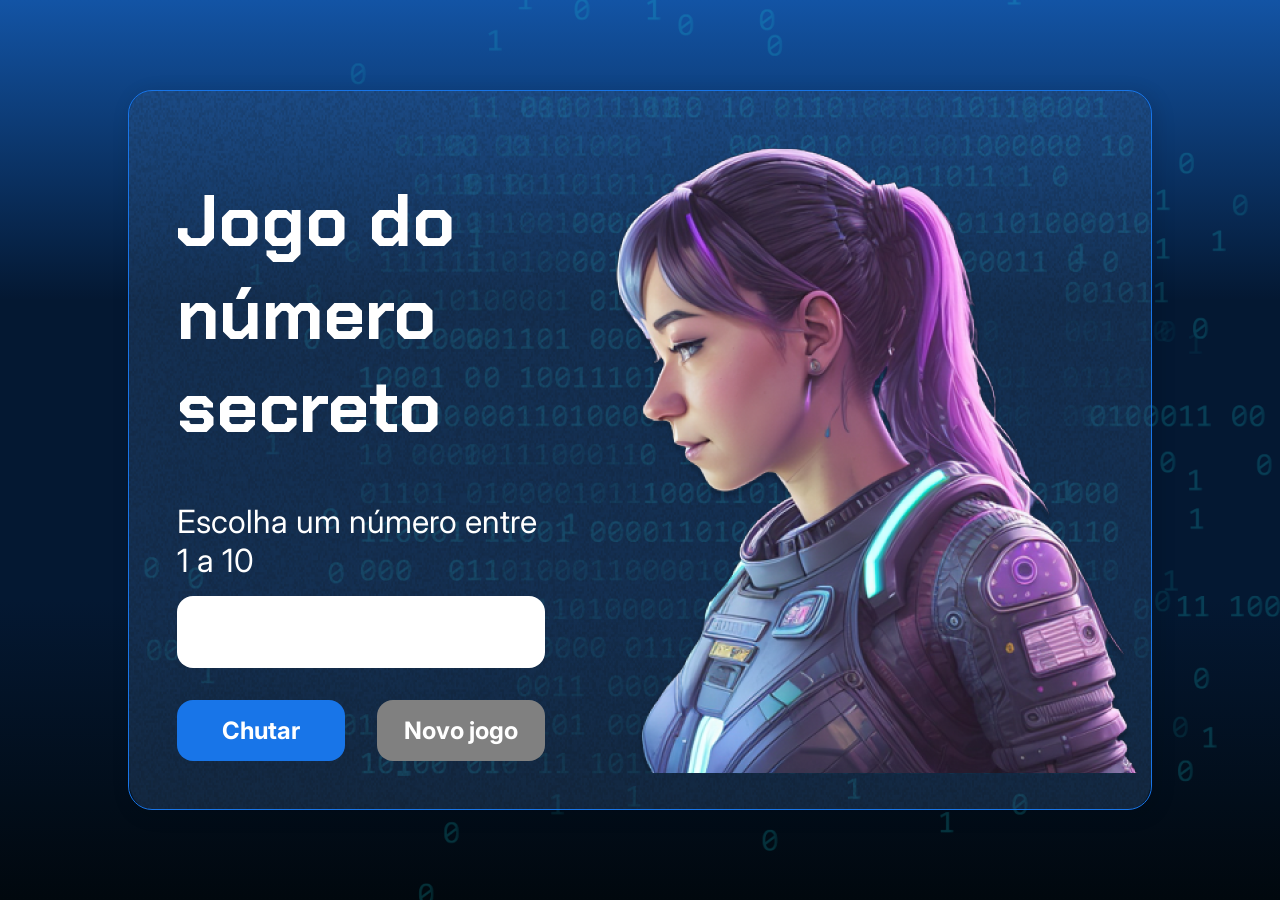
<file: numero-secreto/index.html>
<!DOCTYPE html>
<html lang="pt-br">

<head>
    <meta charset="UTF-8">
    <meta name="viewport" content="width=device-width, initial-scale=1.0">
    <script src="https://code.responsivevoice.org/responsivevoice.js"></script>
    <link rel="preconnect" href="https://fonts.googleapis.com">
    <link rel="preconnect" href="https://fonts.gstatic.com" crossorigin>
    <link href="https://fonts.googleapis.com/css2?family=Chakra+Petch:wght@700&family=Inter:wght@400;700&display=swap"
        rel="stylesheet">
    <link rel="stylesheet" href="style.css">
    <title>JS Game</title>
</head>

<body>

    <div class="container">
        <div class="container__conteudo">
            <div class="container__informacoes">
                <div class="container__texto">
                    <h1>Adivinhe o <span class="container__texto-azul">numero secreto</span></h1>
                    <p class="texto__paragrafo">Escolha um número entre 1 a 10</p>
                </div>
                <input type="number" min="1" max="10" class="container__input">
                <div class="chute container__botoes">
                    <button onclick="verificarChute()" class="container__botao">Chutar</button>
                    <button onclick="reiniciarJogo()" id="reiniciar" class="container__botao" disabled>Novo jogo</button>
                </div>
            </div>
            <img src="./img/ia.png" alt="Uma pessoa olhando para a esquerda" class="container__imagem-pessoa" />
        </div>
    </div>




    <script src="app.js" defer></script>
</body>

</html>
</file>
<file: numero-secreto/style.css>
* {
    box-sizing: border-box;
    margin: 0;
    padding: 0;
    color: white;
}

body {
    background: linear-gradient(#1354A5 0%, #041832 33.33%, #041832 66.67%, #01080E 100%);
    height: 100vh;
    display: flex;
    align-items: center;
    justify-content: center;
}


body::before {
    background-image: url("img/code.png");
    background-repeat: no-repeat;
    background-position: right;
    content: "";
    display: block;
    position: absolute;
    width: 100%;
    height: 100%;
    opacity: 0.4;
}

.container {
    width: 80%;
    height: 80%;
    display: flex;
    align-items: center;
    justify-content: space-between;
    border-radius: 24px;
    border: 1px solid #1875E8;
    box-shadow: 4px 4px 20px 0px rgba(1, 8, 14, 0.15);
    background-image: url("img/Ruido.png");
    background-size: 100% 100%;
    position: relative;
}


.container__conteudo {
    display: flex;
    align-items: center;
    position: absolute;
    bottom: 0;
}

.container__informacoes {
    flex: 1;
    padding: 3rem;
}

.container__botao {
    border-radius: 16px;
    background: #1875E8;
    padding: 16px 24px;
    width: 100%;
    font-size: 24px;
    font-weight: 700;
    border: none;
    margin-top: 2rem;
}

.container__texto {
    margin: 16px 0 16px 0;
}

.container__texto-azul {
    color: #1875E8;
}

.container__input {
    width: 100%;
    height: 72px;
    border-radius: 16px;
    background-color: #FFF;
    border: none;
    color: #1875E8;
    padding: 2rem;
    font-size: 24px;
    font-weight: 700;
    font-family: 'Inter', sans-serif;
}

.container__botoes {
    display: flex;
    gap: 2em;
}

h1 {
    font-family: 'Chakra Petch', sans-serif;
    font-size: 72px;
    padding-bottom: 3rem;
}

p,
button {
    font-family: 'Inter', sans-serif;
}

.texto__paragrafo {
    font-size: 32px;
    font-weight: 400;
}

button:disabled {
    background-color: gray;
}

@media screen and (max-width: 1250px) {

    h1 {
        font-size: 50px;
    }

    .container__botao {
        font-size: 16px;
    }


    .texto__paragrafo {
        font-size: 24px;
    }

    .container__imagem-pessoa {
        display: none;
    }

    .container__conteudo {
        display: block;
        position: inherit;
    }

    .container__informacoes {
        padding: 1rem
    }
}
</file>
